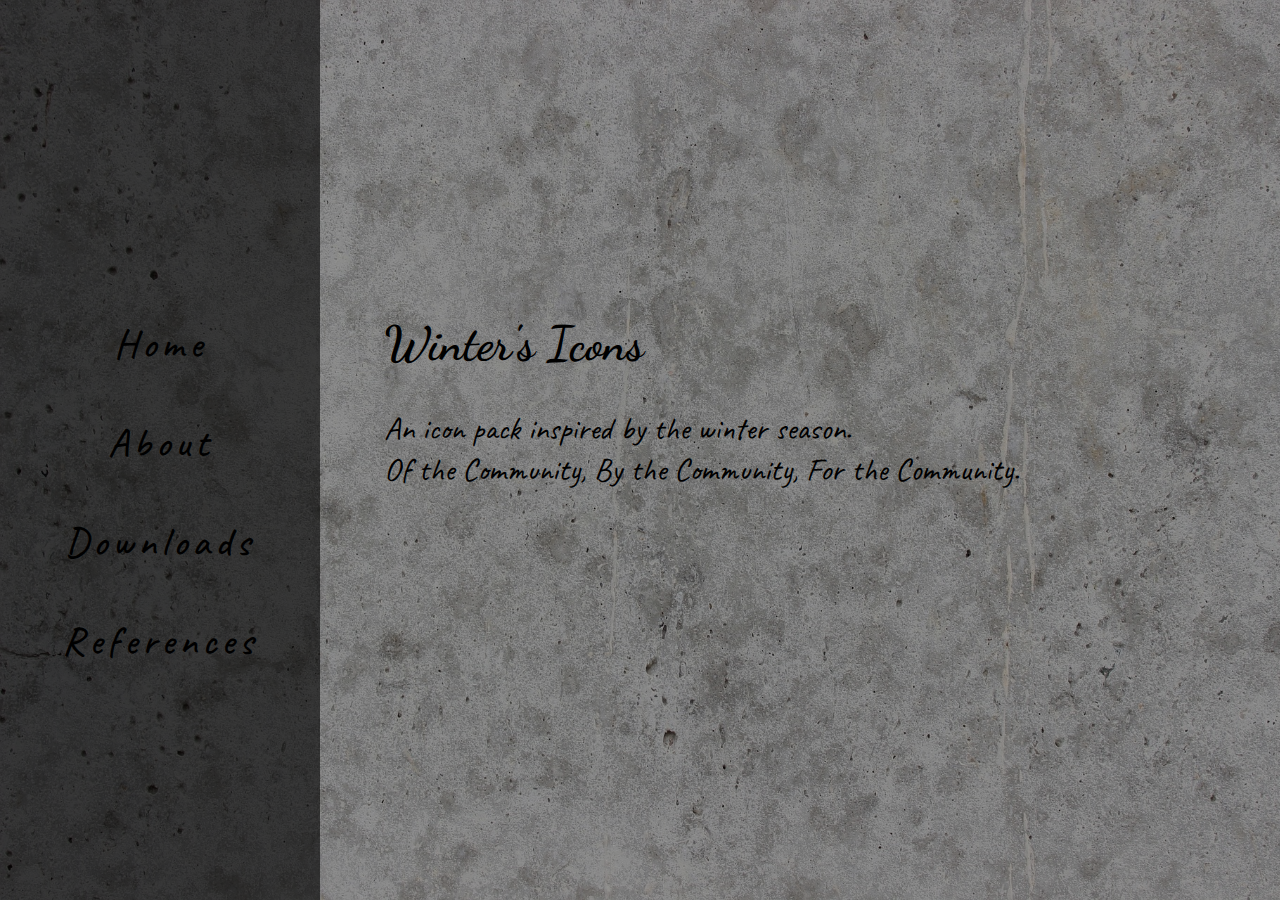
<file: docs/index.html>
<!DOCTYPE html>
<html lang="en">

<head>
    <meta charset="UTF-8">
    <meta http-equiv="X-UA-Compatible" content="IE=edge">
    <meta name="viewport" content="width=device-width, initial-scale=1.0">

    <link rel="preconnect" href="https://fonts.googleapis.com">
    <link rel="preconnect" href="https://fonts.gstatic.com" crossorigin>
    <link href="https://fonts.googleapis.com/css2?family=Dancing+Script:wght@500&display=swap" rel="stylesheet">
    <link href="https://fonts.googleapis.com/css2?family=Caveat&display=swap" rel="stylesheet">

    <link rel="stylesheet" href="./assets/css/index.css">

    <title>Winter's Icons</title>
</head>

<body>
    <div class="background">

        <div class="navbar-div">
            <nav class="navbar">
                <ul>
                    <li id="home" class="nav-item">Home</li>
                    <li id="about" class="nav-item">About</li>
                    <li id="downloads" class="nav-item">Downloads</li>  
                    <li id="references" class="nav-item">References</li>
                </ul>
            </nav>
        </div>  


        <div id="home-content" class="home-content-div content">
            <h1>Winter's Icons</h1>

            <br>
            <br>

            <p>An icon pack inspired by the winter season.</p>

            <p>
                Of the Community, By the Community, For the Community.
            </p>
        </div>

        <div id="about-content" class="about-content-div content hidden">
            <h1>Winter's Icons</h1>

            <br>
            <br>

            <p>
                The driving force behind this project is to provide icons to developers without the hassle
                of licensing and attribution. 

                Anyone can use and contribute to the project making it totally community driven.
            </p>

            <br>

            <ul>
                <li><a href="./availableIcons.html">Available Icons</a></li>
                <li><a href="./usageGuidelines.html">Usage Guidelines</a></li>
                <li><a href="./contributionGuidelines.html">Contribution Guidelines.</a></li>
            </ul>

        </div>

        <div id="downloads-content" class="downloads-content-div content hidden">
            <h1>Winter's Icons</h1>

            <br>
            <br>

            <ul>
                <li><a target="_blank" href="https://github.com/tom-avilius/Winters-Icons">Github Repository</a></li>
                <li><a target="_blank" href="https://github.com/tom-avilius/Winters-Icons/archive/refs/tags/v1.0.0.zip">Download Latest Version</a></li>
            </ul>

            <br>
            
            <table>
                <tr>
                    <th>Version</th>
                    <th>Downloads</th>
                    <th>Icons</th>
                </tr>
                
                <tr>
                    <td>v1.0.0</td>
                    <td><a target="_blank" href="https://github.com/tom-avilius/Winters-Icons/releases/tag/v1.0.0">Download</a></td>
                    <td><a href="./availableIcons.html">Available Icons</a></td>
                </tr>
            </table>
        </div>

        <div id="references-content" class="references-content-div content hidden">
            <h1>Winter's Icons</h1>

            <br>
            <br>
            
            <ul>
                <li><a target="_blank" href="https://github.com/tom-avilius" class="tom-avilius">Author: tom-avilius</a></li>
                <li>Website Background: Image by Predra6_Photos from Pixabay</li>
            </ul>
        </div>

    </div>
</body>

<script src="./assets/js/index.js"></script>

</html>
</file>
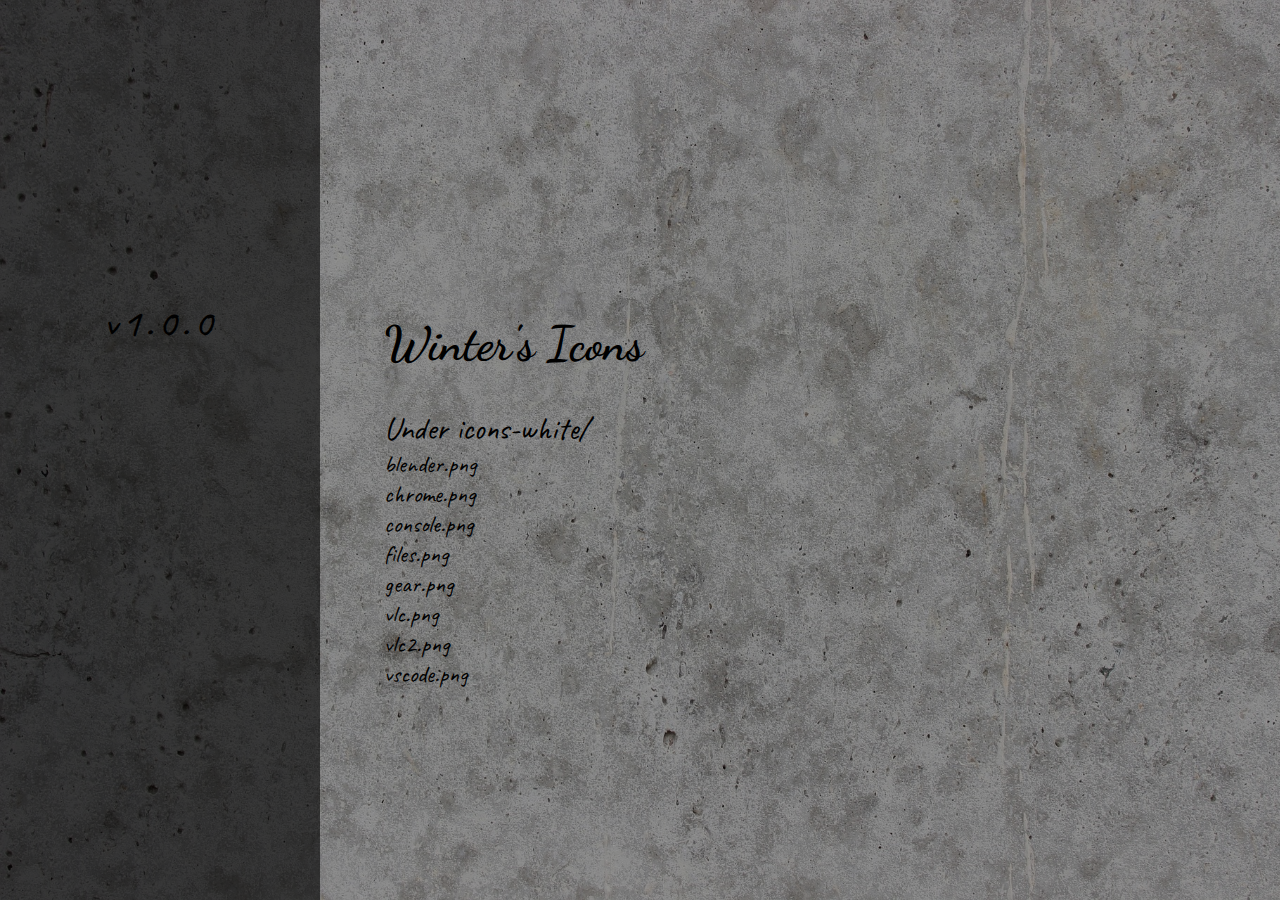
<file: docs/availableIcons.html>
<!DOCTYPE html>
<html lang="en">
<head>
    <meta charset="UTF-8">
    <meta http-equiv="X-UA-Compatible" content="IE=edge">
    <meta name="viewport" content="width=device-width, initial-scale=1.0">

    <link rel="preconnect" href="https://fonts.googleapis.com">
    <link rel="preconnect" href="https://fonts.gstatic.com" crossorigin>
    <link href="https://fonts.googleapis.com/css2?family=Dancing+Script:wght@500&display=swap" rel="stylesheet">
    <link href="https://fonts.googleapis.com/css2?family=Caveat&display=swap" rel="stylesheet">

    <link rel="stylesheet" href="./assets/css/index.css">

    <title>Available Icons - Winter's Icons</title>
</head>

<body>
    
    <div class="background">

        <div class="navbar-div">

            <nav class="navbar">
                <ul>
                    <li id="v1.0.0" class="nav-item">v1.0.0</li>
                </ul>
            </nav>

        </div>

        <div id="available-icons" class="content">
            <h1>Winter's Icons</h1>

            <br>
            <br>

            <ul>
                <p>Under icons-white/</p>
                <li>blender.png</li>
                <li>chrome.png</li>
                <li>console.png</li>
                <li>files.png</li>
                <li>gear.png</li>
                <li>vlc.png</li>
                <li>vlc2.png</li>
                <li>vscode.png</li>
            </ul>
        </div>

    </div>

</body>

</html>
</file>
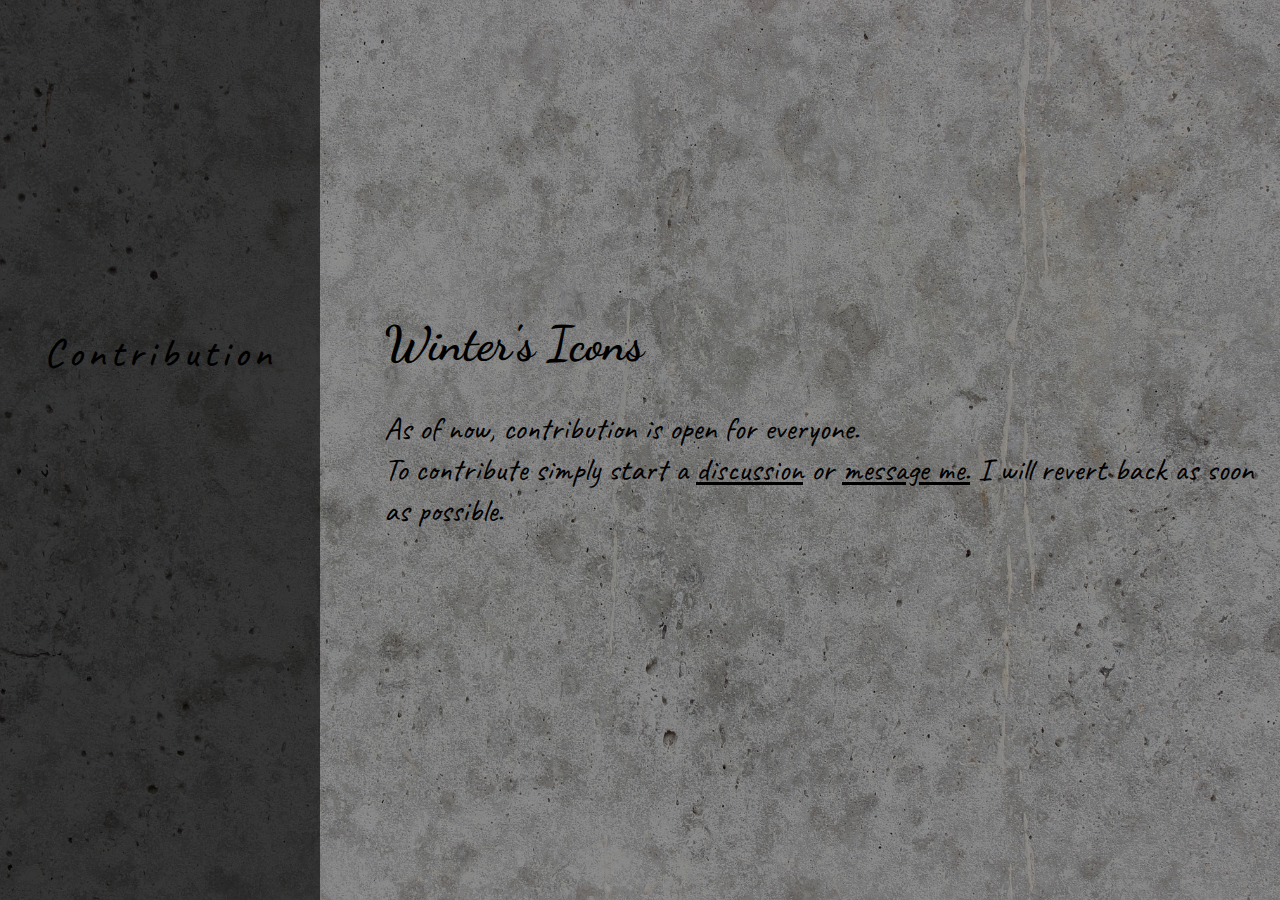
<file: docs/contributionGuidelines.html>
<!DOCTYPE html>
<html lang="en">
<head>
    <meta charset="UTF-8">
    <meta http-equiv="X-UA-Compatible" content="IE=edge">
    <meta name="viewport" content="width=device-width, initial-scale=1.0">

    <link rel="preconnect" href="https://fonts.googleapis.com">
    <link rel="preconnect" href="https://fonts.gstatic.com" crossorigin>
    <link href="https://fonts.googleapis.com/css2?family=Dancing+Script:wght@500&display=swap" rel="stylesheet">
    <link href="https://fonts.googleapis.com/css2?family=Caveat&display=swap" rel="stylesheet">
    
    <link rel="stylesheet" href="./assets/css/index.css">

    <title>Contribution Guidelines - Winter's Kiss</title>
</head>

<body>
    
    <div class="background">

        <div class="navbar-div">
            
            <nav class="navbar">
                <ul>
                    <li id="contribute" class="nav-item">Contribution</li>
                </ul>
            </nav>

        </div>

        <div id="contribute-div" class="content">

            <h1>
                Winter's Icons
            </h1>

            <br>
            <br>

            <p>
                As of now, contribution is open for everyone.
            </p>
            <p>
                To contribute simply start a <a target="_blank" href="https://github.com/tom-avilius/Winters-Icons/discussions">discussion</a> or <a target="_blank" href="https://forms.gle/B1ZtZjcatfrkDLYK9">message me.</a> I will revert back as soon as possible.
            </p>
        </div>

    </div>

</body>

</html>
</file>
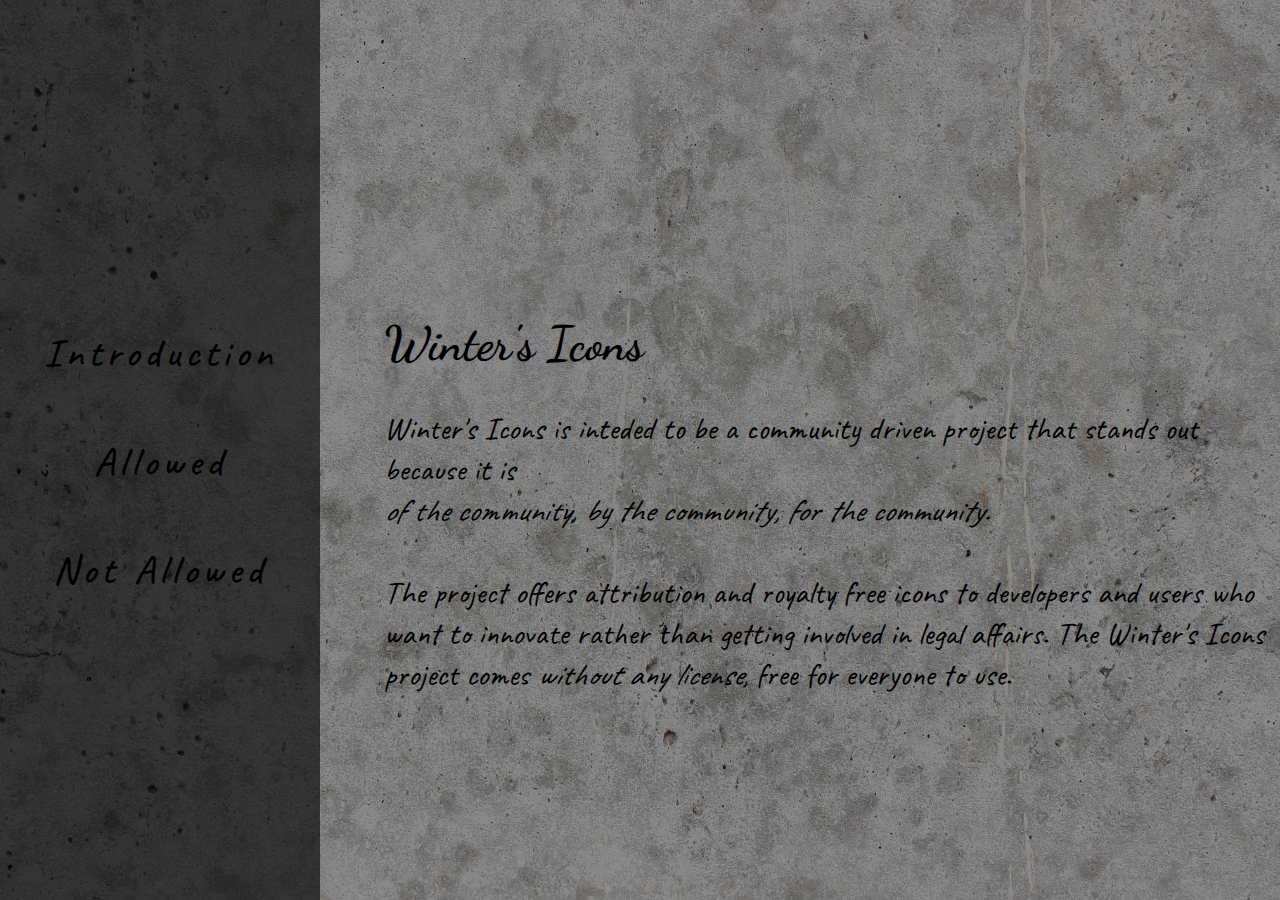
<file: docs/usageGuidelines.html>
<!DOCTYPE html>
<html lang="en">

<head>
    <meta charset="UTF-8">
    <meta http-equiv="X-UA-Compatible" content="IE=edge">
    <meta name="viewport" content="width=device-width, initial-scale=1.0">

    <link rel="preconnect" href="https://fonts.googleapis.com">
    <link rel="preconnect" href="https://fonts.gstatic.com" crossorigin>
    <link href="https://fonts.googleapis.com/css2?family=Dancing+Script:wght@500&display=swap" rel="stylesheet">
    <link href="https://fonts.googleapis.com/css2?family=Caveat&display=swap" rel="stylesheet">
    
    <link rel="stylesheet" href="./assets/css/index.css">

    <title>Usage Guidelines - Winter's Icons</title>

</head>

<body>
    
    <div class="background">

        <div class="navbar-div">
            <nav class="navbar">
                <ul>
                    <li id="intro" class="nav-item">Introduction</li>
                    <li id="allowed" class="nav-item">Allowed</li>
                    <li id="not-allowed" class="nav-item">Not Allowed</li>
                </ul>
            </nav>
        </div>
        

        <div id="intro-div" class="content">

            <h1>
                Winter's Icons
            </h1>

            <br>
            <br>
            
            <p>
                Winter's Icons is inteded to be a community driven project that stands out because it is <br> <em> of the community, by the
                community, for the community.</em>

                <br>
                <br>

                The project offers attribution and royalty free icons to developers and users who want to innovate rather than getting
                involved in legal affairs. The Winter's Icons project comes <em>without any license</em>, free for everyone to use. 
            </p>
        </div>

        <div id="allowed-div" class="content hidden">

            <h1>
                Winter's Icons
            </h1>

            <br>
            <br>

            <p>
                You are allowed to use this project's source for :

                <ul>
                    <li>Personal Use</li>
                    <li>Commercial Use</li>
                    <li>Advertising</li>
                </ul>
            </p>

        </div>

        <div class="content hidden" id="not-allowed-div">

            <h1>
                Winter's Icons
            </h1>

            <br>
            <br>

            <p>
                The only thing you are not allowed to do is to label this project and its source <strong>as yours</strong>, in Github or somewhere else.
            </p>

        </div>

    </div>

</body>

<script src="./assets/js/usageGuidelines.js"></script>
</html>
</file>
<file: docs/assets/css/index.css>
.tom-avilius {

    text-decoration: none;
}

* {
    margin: 0;
    padding: 0;
}

a {
    color: black;
}

a:hover {
    opacity: 70%;
}

body {

    background-image: url(".//Image\ by\ Predra6_Photos\ from\ Pixabay.jpg");
    background-repeat: no-repeat;
    background-size:cover;
    height: 100vh;
}

h1, th{
    font-family: 'Dancing Script', cursive;
}

p, td, li{
    font-family: 'Caveat', cursive;
}

h1 {
    font-size: 3em;

}

p {
    font-size: 2em;
}

td, li, th{
    font-size: 1.5em;
}

li {
    list-style-type: none;
}

ul li a, table tr td a {
    color: black;
}

ul li a:hover {
    color: black;
    opacity: 50%;
}

table tr td a:hover {
    opacity: 70%;
}

td, th {
    padding-right: 20px;
    text-align: center;
}

.about-content-div{
    
}

.background {

    background-color: rgba(0, 0, 0, 0.4);
    height: 100vh;
}

.content {

    position: absolute;
    top: 35%;
    left: 25%;

    padding-left: 5%;
}

.downloads-content-div {

}

.hidden {
    
    display: none;
}

.home-content-div {


}

.navbar {

    text-align: center;
    position: absolute;
    top: 30%;
}

.navbar-div {

    display: flex;
    justify-content: center;
    width: 25%;
    height: 100%;
    background-color: rgba(0, 0, 0, 0.60);
    user-select: none;
}

.nav-item {

    font-family: 'Caveat', cursive;
    list-style-type: none;
    margin: 25% 0;
    font-size: 2.5em;
    font-weight: 500;
    letter-spacing: 5px;
}

.nav-item:hover {

    cursor: pointer;
    opacity: 50%;
}

.references-content-div {

}
</file>
